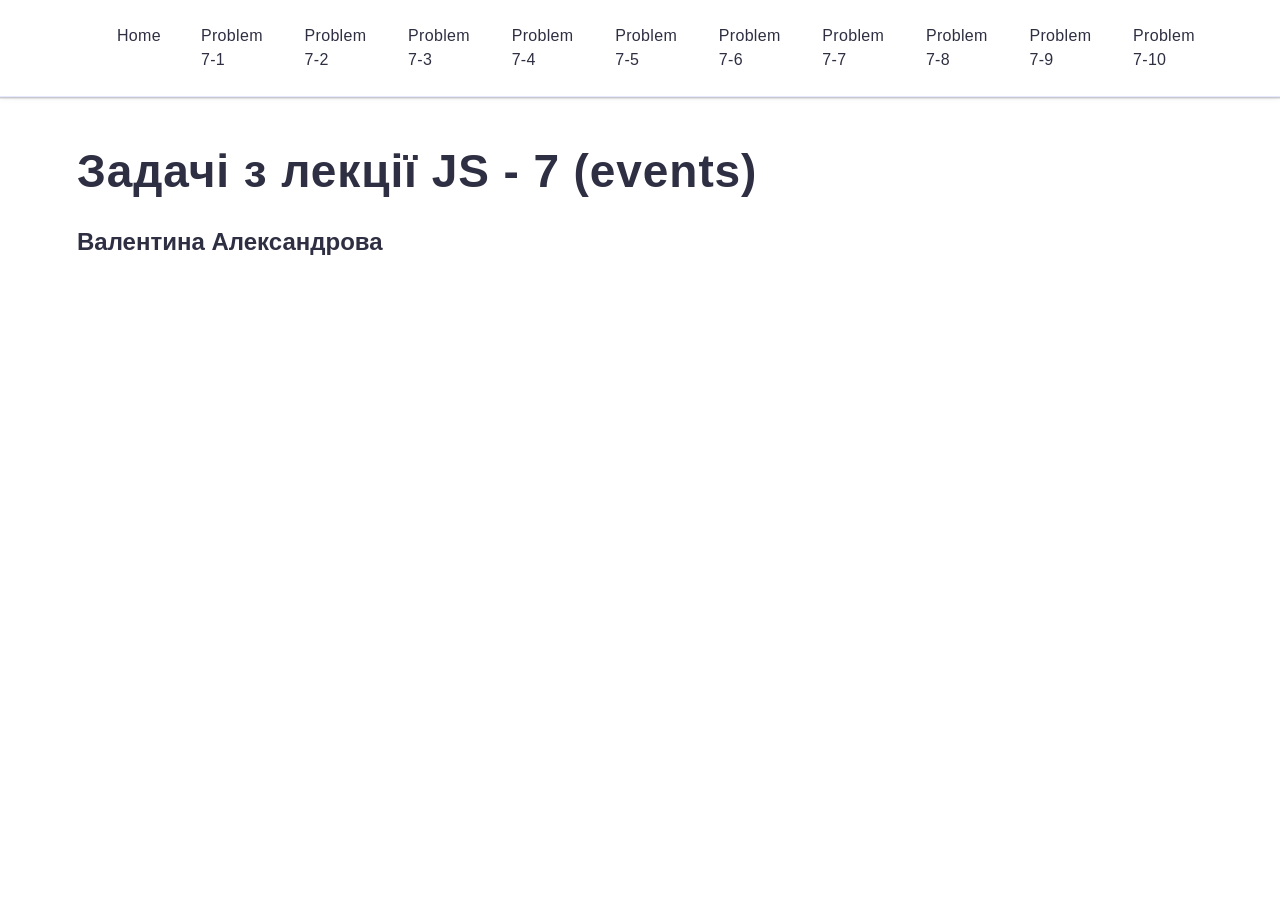
<file: index.html>
<!DOCTYPE html>
<html lang="en">
  <head>
    <meta charset="UTF-8" />
    <meta name="viewport" content="width=device-width, initial-scale=1.0" />
    <title>class-work-06</title>
    <link rel="preconnect" href="https://fonts.googleapis.com" />
    <link rel="preconnect" href="https://fonts.gstatic.com" crossorigin />
    <link
      href="https://fonts.googleapis.com/css2?family=Montserrat:ital,wght@0,400;0,500;0,600;0,700;1,700&display=swap"
      rel="stylesheet"
    />
    <link
      rel="stylesheet"
      href="https://cdn.jsdelivr.net/npm/modern-normalize@2.0.0/modern-normalize.min.css"
    />
    <link rel="stylesheet" href="./css/index.css" />
  </head>
  <body>
    <header class="header-page">
      <div class="container">
        <ul class="site-navigation">
          <li class="site-navigation-item">
            <a class="site-navigation-item-link" href="./index.html">Home</a>
          </li>
          <li class="site-navigation-item">
            <a class="site-navigation-item-link" href="./problem-7-1.html"
              >Problem 7-1</a
            >
          </li>
          <li class="site-navigation-item">
            <a class="site-navigation-item-link" href="./problem-7-2.html"
              >Problem 7-2</a
            >
          </li>
          <li class="site-navigation-item">
            <a class="site-navigation-item-link" href="./problem-7-3.html"
              >Problem 7-3</a
            >
          </li>
          <li class="site-navigation-item">
            <a class="site-navigation-item-link" href="./problem-7-4.html"
              >Problem 7-4</a
            >
          </li>
          <li class="site-navigation-item">
            <a class="site-navigation-item-link" href="./problem-7-5.html"
              >Problem 7-5</a
            >
          </li>
          <li class="site-navigation-item">
            <a class="site-navigation-item-link" href="./problem-7-6.html"
              >Problem 7-6</a
            >
          </li>
          <li class="site-navigation-item">
            <a class="site-navigation-item-link" href="./problem-7-7.html"
              >Problem 7-7</a
            >
          </li>
          <li class="site-navigation-item">
            <a class="site-navigation-item-link" href="./problem-7-8.html"
              >Problem 7-8</a
            >
          </li>
          <li class="site-navigation-item">
            <a class="site-navigation-item-link" href="./problem-7-9.html"
              >Problem 7-9</a
            >
          </li>
          <li class="site-navigation-item">
            <a class="site-navigation-item-link" href="./problem-7-10.html"
              >Problem 7-10</a
            >
          </li>
        </ul>
      </div>
    </header>
    <main>
      <section class="section-layout">
        <div class="container home-page-container">
          <h1 class="title-home">Задачі з лекції JS - 7 (events)</h1>
          <h2 class="name-stud">Валентина Александрова</h2>
        </div>
      </section>
    </main>
  </body>
</html>
</file>
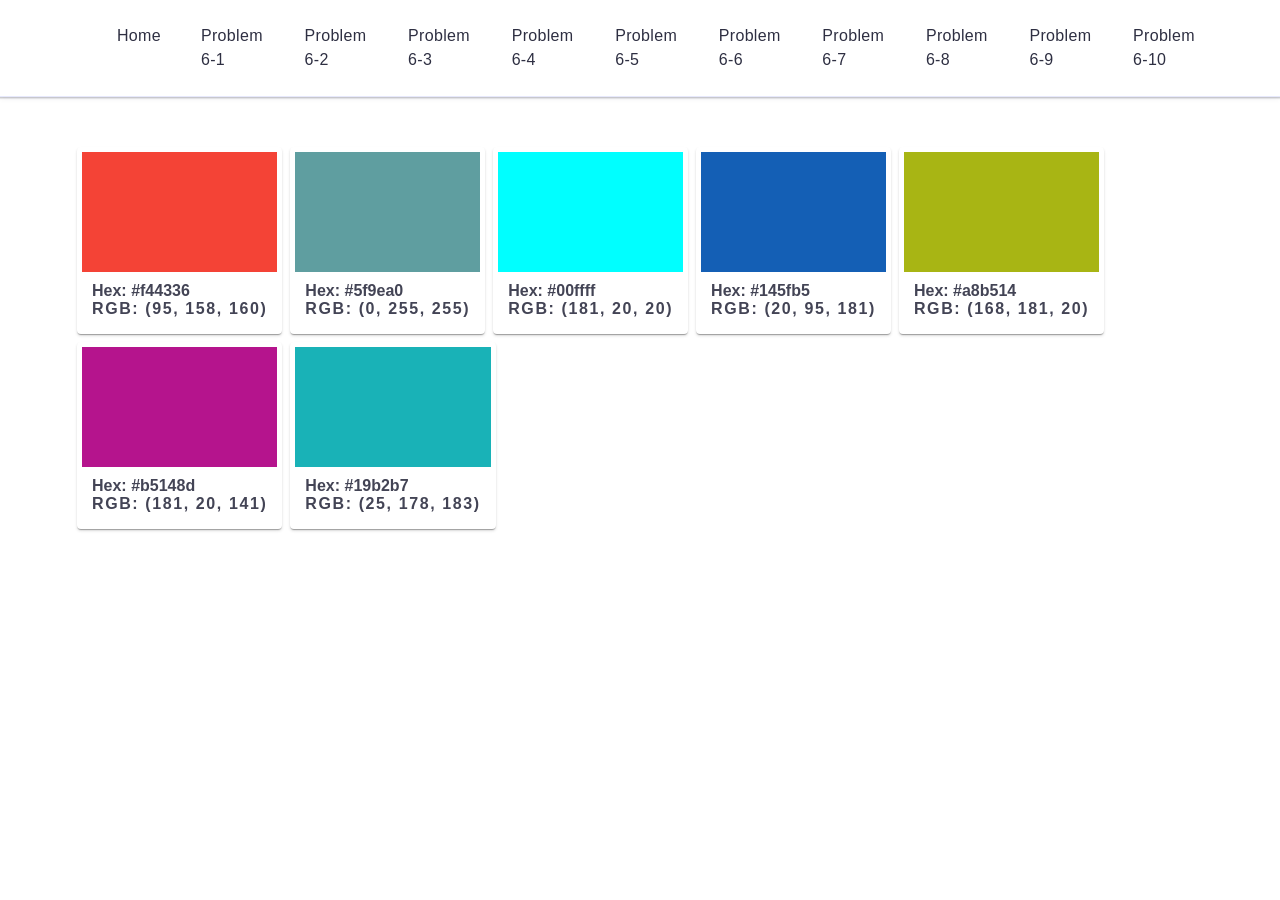
<file: problem-6-9.html>
<!DOCTYPE html>
<html lang="en">
  <head>
    <meta charset="UTF-8" />
    <meta name="viewport" content="width=device-width, initial-scale=1.0" />
    <title>class-work-7-1</title>
    <link rel="preconnect" href="https://fonts.googleapis.com" />
    <link rel="preconnect" href="https://fonts.gstatic.com" crossorigin />
    <link
      href="https://fonts.googleapis.com/css2?family=Montserrat:ital,wght@0,400;0,500;0,600;0,700;1,700&display=swap"
      rel="stylesheet"
    />
    <link
      rel="stylesheet"
      href="https://cdn.jsdelivr.net/npm/modern-normalize@2.0.0/modern-normalize.min.css"
    />
    <link rel="stylesheet" href="./css/index.css" />
  </head>
  <body>
    <header class="header-page">
      <div class="container">
        <ul class="site-navigation">
          <li class="site-navigation-item">
            <a class="site-navigation-item-link" href="./index.html">Home</a>
          </li>
          <li class="site-navigation-item">
            <a class="site-navigation-item-link" href="./problem-6-1.html"
              >Problem 6-1</a
            >
          </li>
          <li class="site-navigation-item">
            <a class="site-navigation-item-link" href="./problem-6-2.html"
              >Problem 6-2</a
            >
          </li>
          <li class="site-navigation-item">
            <a class="site-navigation-item-link" href="./problem-6-3.html"
              >Problem 6-3</a
            >
          </li>
          <li class="site-navigation-item">
            <a class="site-navigation-item-link" href="./problem-6-4.html"
              >Problem 6-4</a
            >
          </li>
          <li class="site-navigation-item">
            <a class="site-navigation-item-link" href="./problem-6-5.html"
              >Problem 6-5</a
            >
          </li>
          <li class="site-navigation-item">
            <a class="site-navigation-item-link" href="./problem-6-6.html"
              >Problem 6-6</a
            >
          </li>
          <li class="site-navigation-item">
            <a class="site-navigation-item-link" href="./problem-6-7.html"
              >Problem 6-7</a
            >
          </li>
          <li class="site-navigation-item">
            <a class="site-navigation-item-link" href="./problem-6-8.html"
              >Problem 6-8</a
            >
          </li>
          <li class="site-navigation-item">
            <a class="site-navigation-item-link" href="./problem-6-9.html"
              >Problem 6-9</a
            >
          </li>
          <li class="site-navigation-item">
            <a class="site-navigation-item-link" href="./problem-6-10.html"
              >Problem 6-10</a
            >
          </li>
        </ul>
      </div>
    </header>
    <main>
      <!-- ==================  class-work 7-1  ================ -->
      <section class="section-layout">
        <div class="container">
          <h2 class="visually-hidden">class-work 7-1</h2>

          <div class="color-cards-container js-color-cards-container">

            <!-- Пример разметки карточки -->
            <!-- <div class="color-card">
              <div class="color-swatch" data-hex="#f44336" data-rgb="(95, 158, 160)"            
                style="background-color: #f44336 ">
              </div>
              <div class="color-meta">
                <p>Hex: #f44336</p>
                <p>RGB: (95, 158, 160)</p>
              </div> -->

            </div>
        </div>

      </div>
      </section>

      <!-- Скрипт до завдання class-work 7-1 -->
      <script src="./scripts/script-09-cw7-delegating.js" type="module"></script>
    </main>
  </body>
</html>
</file>
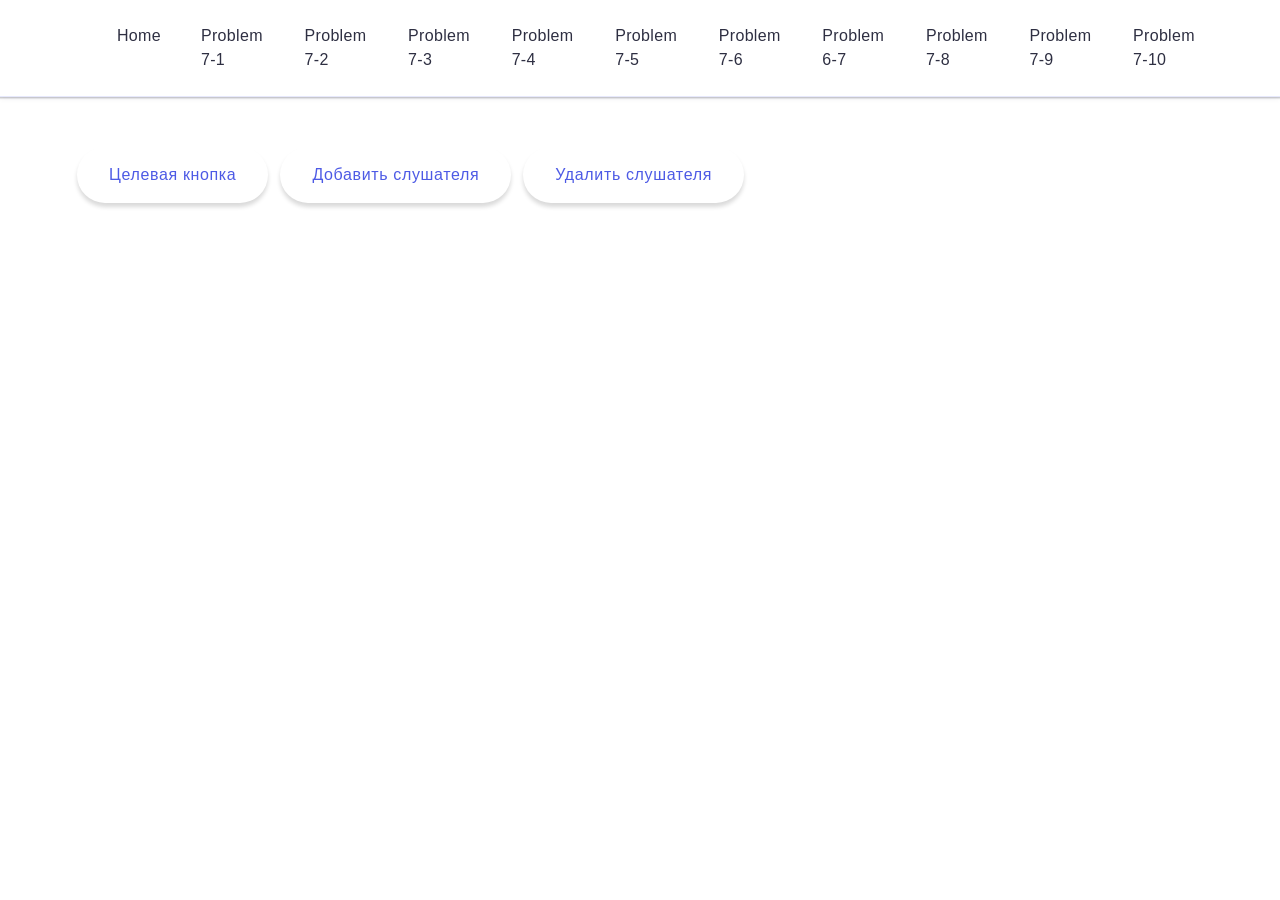
<file: problem-7-1.html>
<!DOCTYPE html>
<html lang="en">
  <head>
    <meta charset="UTF-8" />
    <meta name="viewport" content="width=device-width, initial-scale=1.0" />
    <title>class-work-06-01</title>
    <link rel="preconnect" href="https://fonts.googleapis.com" />
    <link rel="preconnect" href="https://fonts.gstatic.com" crossorigin />
    <link
      href="https://fonts.googleapis.com/css2?family=Montserrat:ital,wght@0,400;0,500;0,600;0,700;1,700&display=swap"
      rel="stylesheet"
    />
    <link
      rel="stylesheet"
      href="https://cdn.jsdelivr.net/npm/modern-normalize@2.0.0/modern-normalize.min.css"
    />
    <link rel="stylesheet" href="./css/index.css" />
  </head>
  <body>
    <header class="header-page">
      <div class="container">
        <ul class="site-navigation">
          <li class="site-navigation-item">
            <a class="site-navigation-item-link" href="./index.html">Home</a>
          </li>
          <li class="site-navigation-item">
            <a class="site-navigation-item-link" href="./problem-7-1.html"
              >Problem 7-1</a
            >
          </li>
          <li class="site-navigation-item">
            <a class="site-navigation-item-link" href="./problem-7-2.html"
              >Problem 7-2</a
            >
          </li>
          <li class="site-navigation-item">
            <a class="site-navigation-item-link" href="./problem-7-3.html"
              >Problem 7-3</a
            >
          </li>
          <li class="site-navigation-item">
            <a class="site-navigation-item-link" href="./problem-7-4.html"
              >Problem 7-4</a
            >
          </li>
          <li class="site-navigation-item">
            <a class="site-navigation-item-link" href="./problem-7-5.html"
              >Problem 7-5</a
            >
          </li>
          <li class="site-navigation-item">
            <a class="site-navigation-item-link" href="./problem-7-6.html"
              >Problem 7-6</a
            >
          </li>
          <li class="site-navigation-item">
            <a class="site-navigation-item-link" href="./problem-7-7.html"
              >Problem 6-7</a
            >
          </li>
          <li class="site-navigation-item">
            <a class="site-navigation-item-link" href="./problem-7-8.html"
              >Problem 7-8</a
            >
          </li>
          <li class="site-navigation-item">
            <a class="site-navigation-item-link" href="./problem-7-9.html"
              >Problem 7-9</a
            >
          </li>
          <li class="site-navigation-item">
            <a class="site-navigation-item-link" href="./problem-7-10.html"
              >Problem 7-10</a
            >
          </li>
        </ul>
      </div>
    </header>
    <main>
      <!-- ==================  7-1 Add, remove events ================ -->
      <section class="section-layout">
        <div class="container">
          <h2 class="visually-hidden">7-1 Добавление (удаление) события</h2>
          <div class="buttons-wrapper">
            <button class="magic-button js-target-btn" type="button">
              Целевая кнопка
            </button>

            <button class="magic-button js-add-listener" type="button">
              Добавить слушателя
            </button>

            <button class="magic-button js-remove-listener" type="button">
              Удалить слушателя
            </button>
          </div>
        </div>
      </section>

      <!-- Скрипт до завдання 7-1 -->
      <script
        src="./scripts/script-7-01-event-listeners.js"
        type="module"
      ></script>
    </main>
  </body>
</html>
</file>
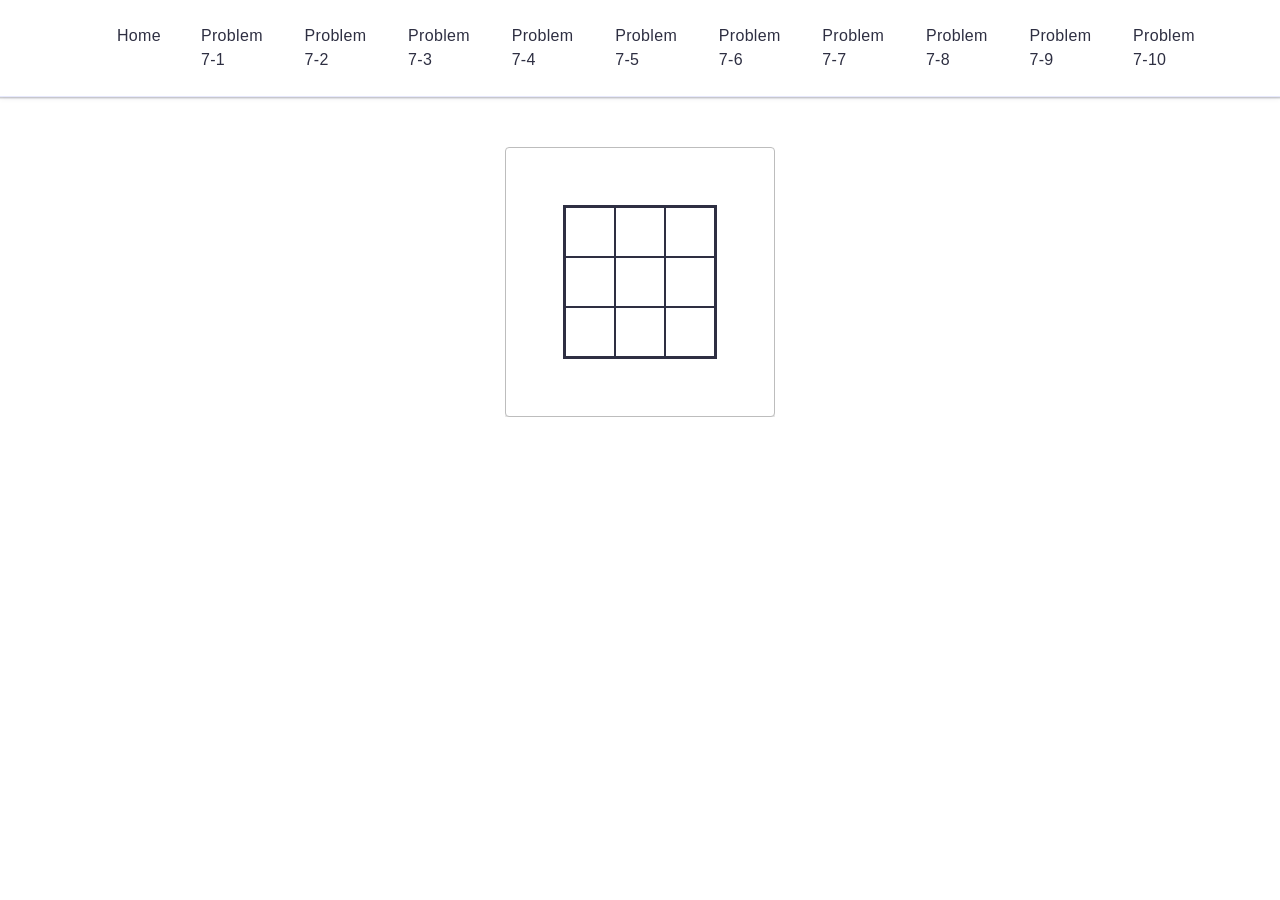
<file: problem-7-10.html>
<!DOCTYPE html>
<html lang="en">
  <head>
    <meta charset="UTF-8" />
    <meta name="viewport" content="width=device-width, initial-scale=1.0" />
    <title>class-work-07-10</title>
    <link rel="preconnect" href="https://fonts.googleapis.com" />
    <link rel="preconnect" href="https://fonts.gstatic.com" crossorigin />
    <link
      href="https://fonts.googleapis.com/css2?family=Montserrat:ital,wght@0,400;0,500;0,600;0,700;1,700&display=swap"
      rel="stylesheet"
    />
    <link
      rel="stylesheet"
      href="https://cdn.jsdelivr.net/npm/modern-normalize@2.0.0/modern-normalize.min.css"
    />
    <link rel="stylesheet" href="./css/index.css" />
  </head>
  <body>
    <header class="header-page">
      <div class="container">
        <ul class="site-navigation">
          <li class="site-navigation-item">
            <a class="site-navigation-item-link" href="./index.html">Home</a>
          </li>
          <li class="site-navigation-item">
            <a class="site-navigation-item-link" href="./problem-7-1.html"
              >Problem 7-1</a
            >
          </li>
          <li class="site-navigation-item">
            <a class="site-navigation-item-link" href="./problem-6-2.html"
              >Problem 7-2</a
            >
          </li>
          <li class="site-navigation-item">
            <a class="site-navigation-item-link" href="./problem-7-3.html"
              >Problem 7-3</a
            >
          </li>
          <li class="site-navigation-item">
            <a class="site-navigation-item-link" href="./problem-7-4.html"
              >Problem 7-4</a
            >
          </li>
          <li class="site-navigation-item">
            <a class="site-navigation-item-link" href="./problem-7-5.html"
              >Problem 7-5</a
            >
          </li>
          <li class="site-navigation-item">
            <a class="site-navigation-item-link" href="./problem-7-6.html"
              >Problem 7-6</a
            >
          </li>
          <li class="site-navigation-item">
            <a class="site-navigation-item-link" href="./problem-7-7.html"
              >Problem 7-7</a
            >
          </li>
          <li class="site-navigation-item">
            <a class="site-navigation-item-link" href="./problem-7-8.html"
              >Problem 7-8</a
            >
          </li>
          <li class="site-navigation-item">
            <a class="site-navigation-item-link" href="./problem-7-9.html"
              >Problem 7-9</a
            >
          </li>
          <li class="site-navigation-item">
            <a class="site-navigation-item-link" href="./problem-7-10.html"
              >Problem 7-10</a
            >
          </li>
        </ul>
      </div>
    </header>
    <main>
      <!-- ==================  7-10 ================ -->
      <section class="section-layout">
        <div class="container">
          <h2 class="visually-hidden">7-10 - крестики нолики</h2>

          <div class="game-overlay-wrapper">
            <div class="game-container">
              <div class="game-content js-game-content"></div>
            </div>
            <p class="game-result-overlay js-overlay">Game is over.</p>
          </div>
        </div>
      </section>

      <!-- Скрипт до завдання 7-10 -->
      <script src="./scripts/script-7-10-game.js" type="module"></script>
    </main>
  </body>
</html>
</file>
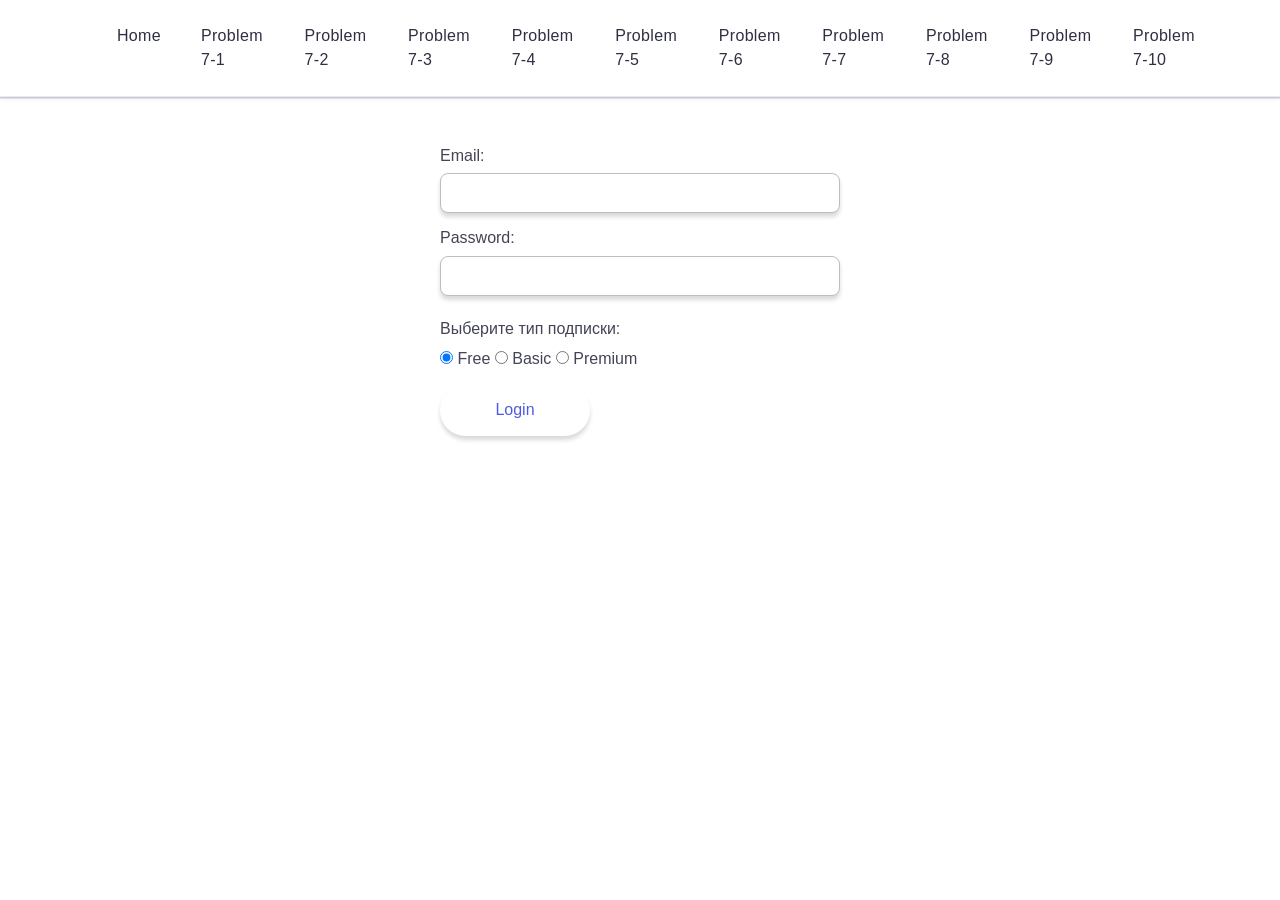
<file: problem-7-2.html>
<!DOCTYPE html>
<html lang="en">
  <head>
    <meta charset="UTF-8" />
    <meta name="viewport" content="width=device-width, initial-scale=1.0" />
    <title>class-work-07-02</title>
    <link rel="preconnect" href="https://fonts.googleapis.com" />
    <link rel="preconnect" href="https://fonts.gstatic.com" crossorigin />
    <link
      href="https://fonts.googleapis.com/css2?family=Montserrat:ital,wght@0,400;0,500;0,600;0,700;1,700&display=swap"
      rel="stylesheet"
    />
    <link
      rel="stylesheet"
      href="https://cdn.jsdelivr.net/npm/modern-normalize@2.0.0/modern-normalize.min.css"
    />
    <link rel="stylesheet" href="./css/index.css" />
  </head>
  <body>
    <header class="header-page">
      <div class="container">
        <ul class="site-navigation">
          <li class="site-navigation-item">
            <a class="site-navigation-item-link" href="./index.html">Home</a>
          </li>
          <li class="site-navigation-item">
            <a class="site-navigation-item-link" href="./problem-7-1.html"
              >Problem 7-1</a
            >
          </li>
          <li class="site-navigation-item">
            <a class="site-navigation-item-link" href="./problem-7-2.html"
              >Problem 7-2</a
            >
          </li>
          <li class="site-navigation-item">
            <a class="site-navigation-item-link" href="./problem-7-3.html"
              >Problem 7-3</a
            >
          </li>
          <li class="site-navigation-item">
            <a class="site-navigation-item-link" href="./problem-7-4.html"
              >Problem 7-4</a
            >
          </li>
          <li class="site-navigation-item">
            <a class="site-navigation-item-link" href="./problem-7-5.html"
              >Problem 7-5</a
            >
          </li>
          <li class="site-navigation-item">
            <a class="site-navigation-item-link" href="./problem-7-6.html"
              >Problem 7-6</a
            >
          </li>
          <li class="site-navigation-item">
            <a class="site-navigation-item-link" href="./problem-7-7.html"
              >Problem 7-7</a
            >
          </li>
          <li class="site-navigation-item">
            <a class="site-navigation-item-link" href="./problem-7-8.html"
              >Problem 7-8</a
            >
          </li>
          <li class="site-navigation-item">
            <a class="site-navigation-item-link" href="./problem-7-9.html"
              >Problem 7-9</a
            >
          </li>
          <li class="site-navigation-item">
            <a class="site-navigation-item-link" href="./problem-7-10.html"
              >Problem 7-10</a
            >
          </li>
        </ul>
      </div>
    </header>
    <main>
      <!-- ==================  Завдання events in form ================ -->
      <section class="section-layout">
        <div class="container">
          <h2 class="visually-hidden">
            Урок JS-6-2 - обработчики событий - события в форме
          </h2>

          <form class="login-form js-login-form">
            <label class="login-label"
              >Email:
              <input class="login-input" type="email" name="email" />
            </label>

            <label class="login-label"
              >Password:
              <input class="login-input" type="password" name="password" />
            </label>

            <div class="group-radio-buttons" role="group">
              <p class="group-radio-buttons-title">Выберите тип подписки:</p>
              <label class="login-radion-label">
                <input
                  class="login-radio"
                  type="radio"
                  name="subscription"
                  value="free"
                  checked
                />
                Free
              </label>
              <label class="login-radion-label">
                <input
                  class="login-radio"
                  type="radio"
                  name="subscription"
                  value="basic"
                />
                Basic
              </label>
              <label class="login-radion-label">
                <input
                  class="login-radio"
                  type="radio"
                  name="subscription"
                  value="premium"
                />
                Premium
              </label>
            </div>
            <button class="login-button js-login-button" type="submit">
              Login
            </button>
          </form>
        </div>
      </section>

      <!-- Скрипт до завдання 7-2 -->
      <script
        src="./scripts/script-7-02-login-form-events.js"
        type="module"
      ></script>
    </main>
  </body>
</html>
</file>
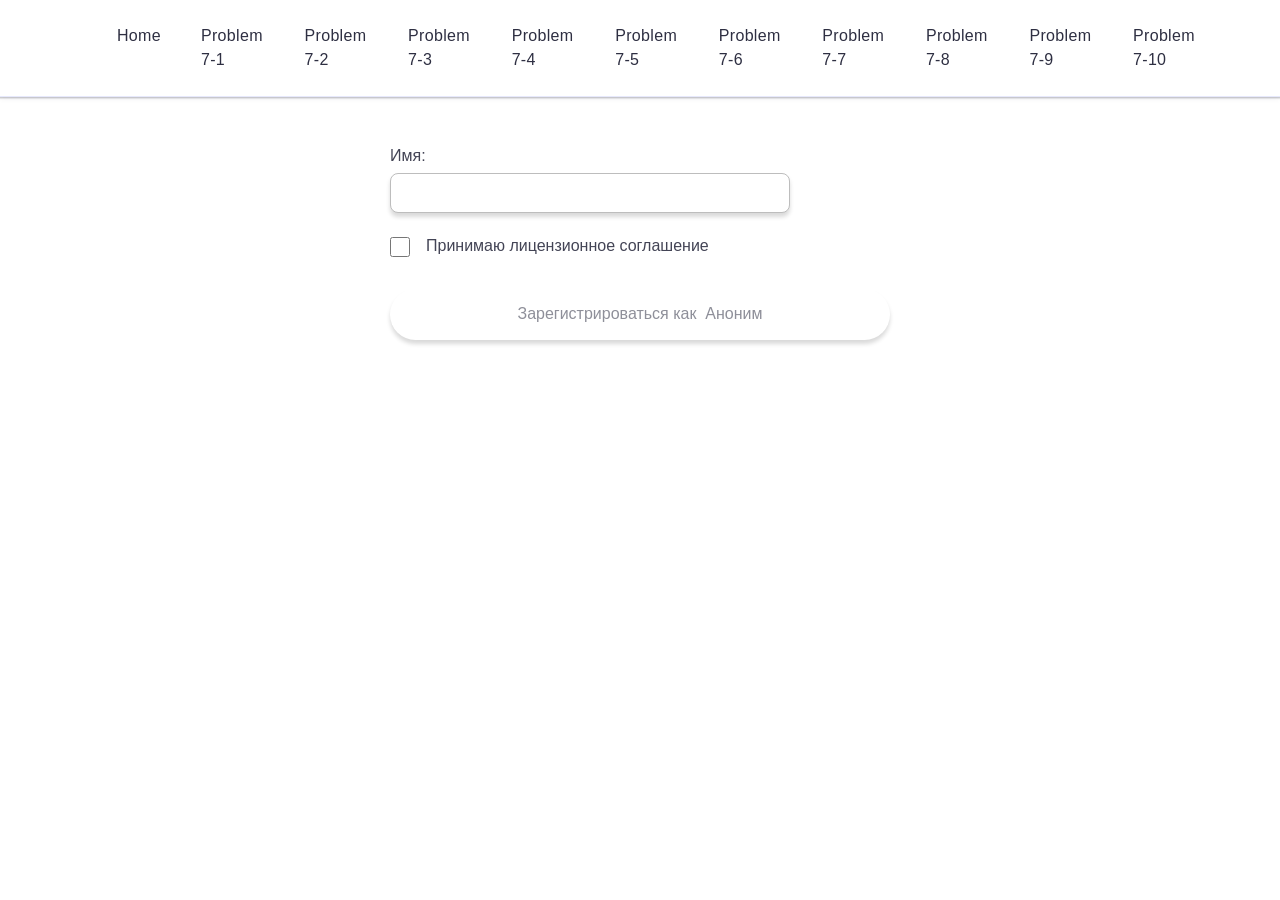
<file: problem-7-3.html>
<!DOCTYPE html>
<html lang="en">
  <head>
    <meta charset="UTF-8" />
    <meta name="viewport" content="width=device-width, initial-scale=1.0" />
    <title>class-work-07-03</title>
    <link rel="preconnect" href="https://fonts.googleapis.com" />
    <link rel="preconnect" href="https://fonts.gstatic.com" crossorigin />
    <link
      href="https://fonts.googleapis.com/css2?family=Montserrat:ital,wght@0,400;0,500;0,600;0,700;1,700&display=swap"
      rel="stylesheet"
    />
    <link
      rel="stylesheet"
      href="https://cdn.jsdelivr.net/npm/modern-normalize@2.0.0/modern-normalize.min.css"
    />
    <link rel="stylesheet" href="./css/index.css" />
  </head>
  <body>
    <header class="header-page">
      <div class="container">
        <ul class="site-navigation">
          <li class="site-navigation-item">
            <a class="site-navigation-item-link" href="./index.html">Home</a>
          </li>
          <li class="site-navigation-item">
            <a class="site-navigation-item-link" href="./problem-7-1.html"
              >Problem 7-1</a
            >
          </li>
          <li class="site-navigation-item">
            <a class="site-navigation-item-link" href="./problem-7-2.html"
              >Problem 7-2</a
            >
          </li>
          <li class="site-navigation-item">
            <a class="site-navigation-item-link" href="./problem-7-3.html"
              >Problem 7-3</a
            >
          </li>
          <li class="site-navigation-item">
            <a class="site-navigation-item-link" href="./problem-7-4.html"
              >Problem 7-4</a
            >
          </li>
          <li class="site-navigation-item">
            <a class="site-navigation-item-link" href="./problem-7-5.html"
              >Problem 7-5</a
            >
          </li>
          <li class="site-navigation-item">
            <a class="site-navigation-item-link" href="./problem-7-6.html"
              >Problem 7-6</a
            >
          </li>
          <li class="site-navigation-item">
            <a class="site-navigation-item-link" href="./problem-7-7.html"
              >Problem 7-7</a
            >
          </li>
          <li class="site-navigation-item">
            <a class="site-navigation-item-link" href="./problem-7-8.html"
              >Problem 7-8</a
            >
          </li>
          <li class="site-navigation-item">
            <a class="site-navigation-item-link" href="./problem-7-9.html"
              >Problem 7-9</a
            >
          </li>
          <li class="site-navigation-item">
            <a class="site-navigation-item-link" href="./problem-7-10.html"
              >Problem 7-10</a
            >
          </li>
        </ul>
      </div>
    </header>
    <main>
      <!-- ==================  Завдання coбытия в инпутах ================ -->
      <section class="section-layout">
        <div class="container">
          <h2 class="visually-hidden">
            Урок JS-6-2 - обработчики событий - события в инпутах
          </h2>

          <form class="licence-form">
            <label class="licence-input-label">
              Имя:
              <input class="licence-input js-licence-input" type="text" name="name" />
            </label>
            
            <div class="licence-checlbox-container">
              <label class="licence-checkbox-label">
                <input
                  class="licence-checbox js-licence-checbox"
                  type="checkbox"
                  name="password"
                />
                Принимаю лицензионное соглашение
              </label>
            </div>

            <button class="licence-button js-licence-button" type="submit" disabled>
              Зарегистрироваться как &nbsp; <span>Аноним</span>
            </button>
          </form>
        </div>
      </section>

      <!-- Скрипт до завдання 7-3 -->
      <script src="./scripts/script-7-03-input-events.js" type="module"></script>
    </main>
  </body>
</html>
</file>
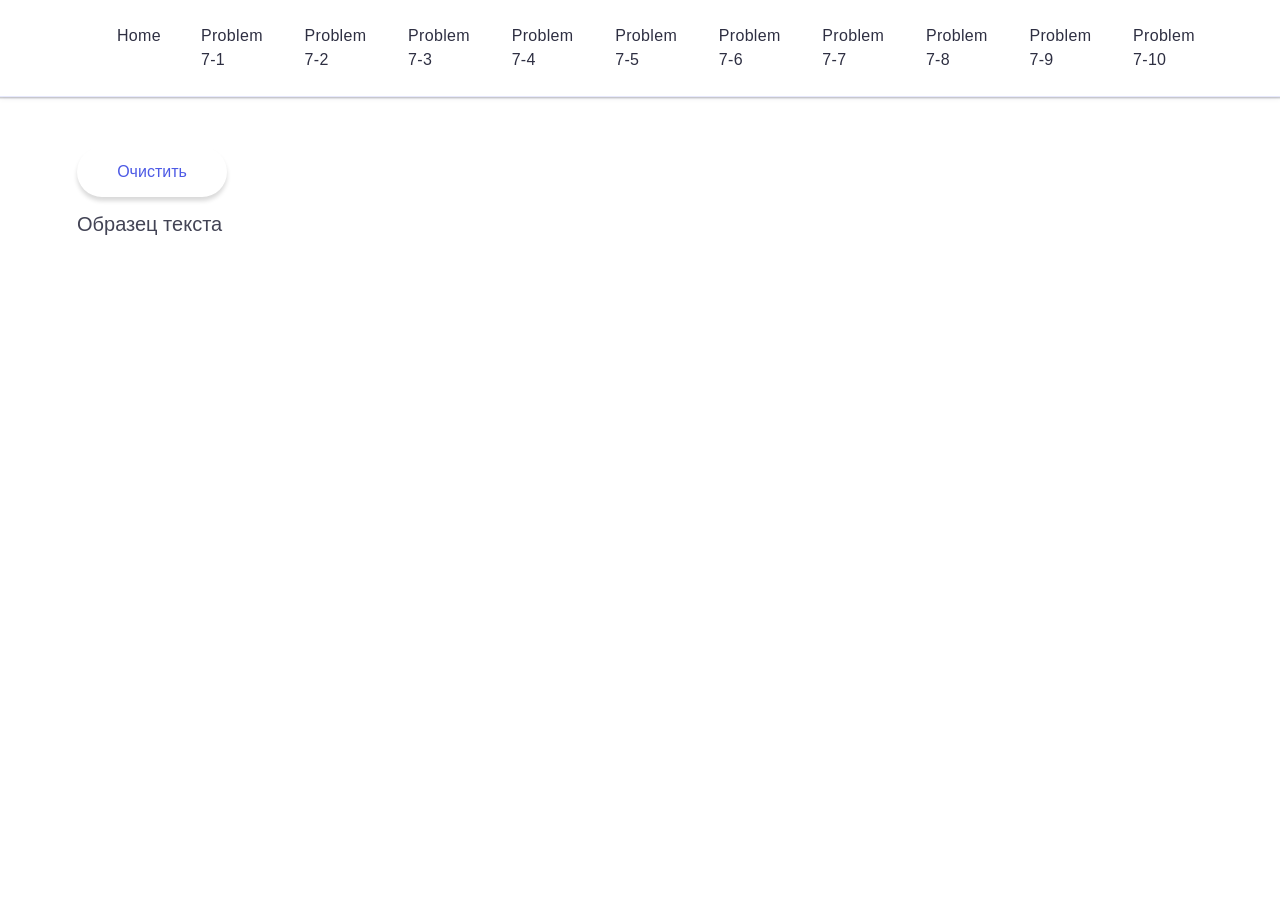
<file: problem-7-4.html>
<!DOCTYPE html>
<html lang="en">
  <head>
    <meta charset="UTF-8" />
    <meta name="viewport" content="width=device-width, initial-scale=1.0" />
    <title>class-work-06-05</title>
    <link rel="preconnect" href="https://fonts.googleapis.com" />
    <link rel="preconnect" href="https://fonts.gstatic.com" crossorigin />
    <link
      href="https://fonts.googleapis.com/css2?family=Montserrat:ital,wght@0,400;0,500;0,600;0,700;1,700&display=swap"
      rel="stylesheet"
    />
    <link
      rel="stylesheet"
      href="https://cdn.jsdelivr.net/npm/modern-normalize@2.0.0/modern-normalize.min.css"
    />
    <link rel="stylesheet" href="./css/index.css" />
  </head>
  <body>
    <header class="header-page">
      <div class="container">
        <ul class="site-navigation">
          <li class="site-navigation-item">
            <a class="site-navigation-item-link" href="./index.html">Home</a>
          </li>
          <li class="site-navigation-item">
            <a class="site-navigation-item-link" href="./problem-7-1.html"
              >Problem 7-1</a
            >
          </li>
          <li class="site-navigation-item">
            <a class="site-navigation-item-link" href="./problem-7-2.html"
              >Problem 7-2</a
            >
          </li>
          <li class="site-navigation-item">
            <a class="site-navigation-item-link" href="./problem-7-3.html"
              >Problem 7-3</a
            >
          </li>
          <li class="site-navigation-item">
            <a class="site-navigation-item-link" href="./problem-7-4.html"
              >Problem 7-4</a
            >
          </li>
          <li class="site-navigation-item">
            <a class="site-navigation-item-link" href="./problem-7-5.html"
              >Problem 7-5</a
            >
          </li>
          <li class="site-navigation-item">
            <a class="site-navigation-item-link" href="./problem-7-6.html"
              >Problem 7-6</a
            >
          </li>
          <li class="site-navigation-item">
            <a class="site-navigation-item-link" href="./problem-7-7.html"
              >Problem 7-7</a
            >
          </li>
          <li class="site-navigation-item">
            <a class="site-navigation-item-link" href="./problem-7-8.html"
              >Problem 7-8</a
            >
          </li>
          <li class="site-navigation-item">
            <a class="site-navigation-item-link" href="./problem-7-9.html"
              >Problem 7-9</a
            >
          </li>
          <li class="site-navigation-item">
            <a class="site-navigation-item-link" href="./problem-7-10.html"
              >Problem 7-10</a
            >
          </li>
        </ul>
      </div>
    </header>
    <main>
      
      <!-- ==================  Завдання 7-4 обработчики клавиатуры ================ -->
      <section class="section-layout">
        <div class="container">
          <h2 class="visually-hidden">
            Урок JS- обработчики событий - нажатие клавиш
          </h2>
          <button class="clear-button js-clear-button" type="button">Очистить</button>
          <p class="output js-output">Образец текста</p>
        </div>
      </section>

      <!-- Скрипт до завдання 7-4 -->
      <script src="./scripts/script-7-04-keyboard.js" type="module"></script>
    </main>
  </body>
</html>
</file>
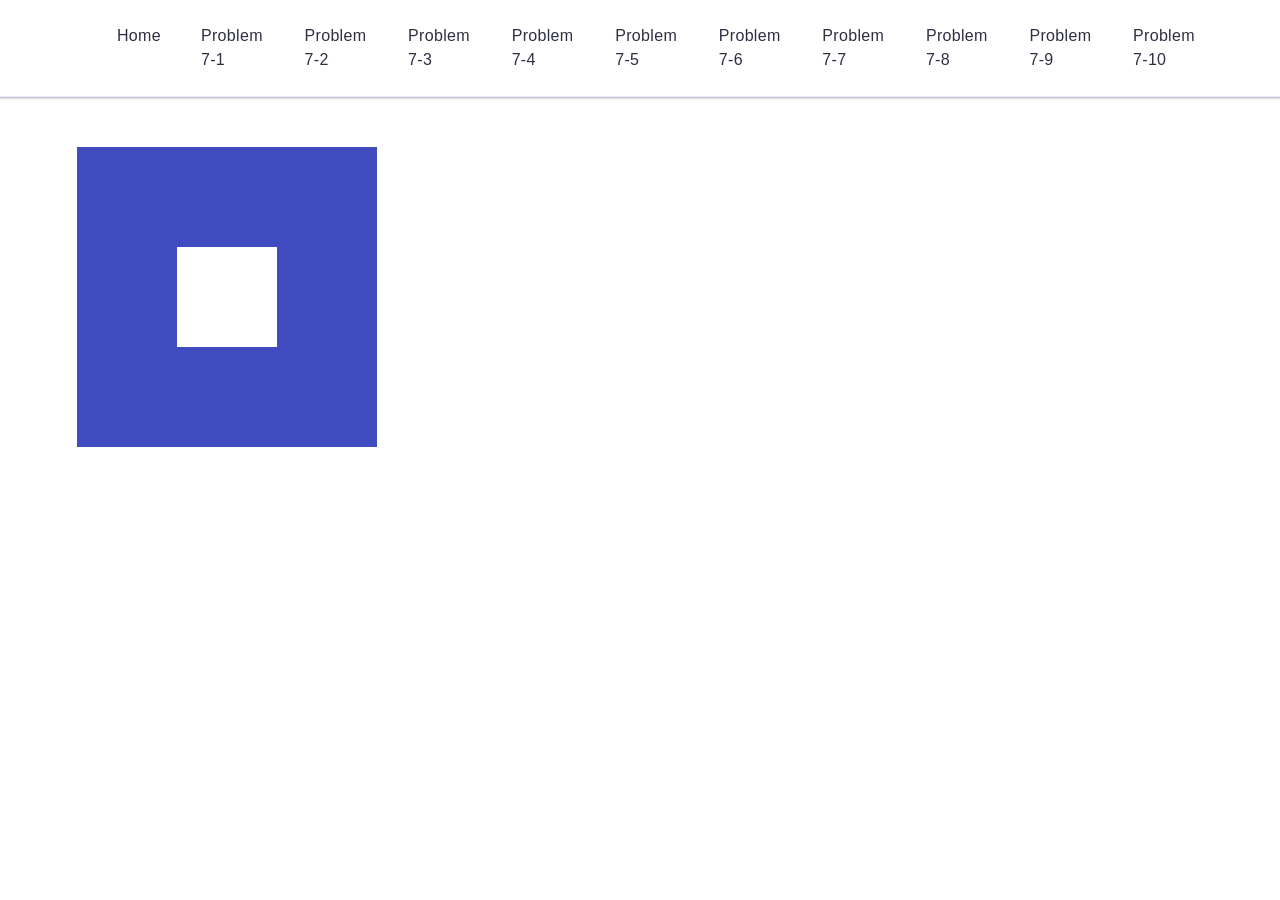
<file: problem-7-5.html>
<!DOCTYPE html>
<html lang="en">
  <head>
    <meta charset="UTF-8" />
    <meta name="viewport" content="width=device-width, initial-scale=1.0" />
    <title>class-work-06-05</title>
    <link rel="preconnect" href="https://fonts.googleapis.com" />
    <link rel="preconnect" href="https://fonts.gstatic.com" crossorigin />
    <link
      href="https://fonts.googleapis.com/css2?family=Montserrat:ital,wght@0,400;0,500;0,600;0,700;1,700&display=swap"
      rel="stylesheet"
    />
    <link
      rel="stylesheet"
      href="https://cdn.jsdelivr.net/npm/modern-normalize@2.0.0/modern-normalize.min.css"
    />
    <link rel="stylesheet" href="./css/index.css" />
  </head>
  <body>
    <header class="header-page">
      <div class="container">
        <ul class="site-navigation">
          <li class="site-navigation-item">
            <a class="site-navigation-item-link" href="./index.html">Home</a>
          </li>
          <li class="site-navigation-item">
            <a class="site-navigation-item-link" href="./problem-7-1.html"
              >Problem 7-1</a
            >
          </li>
          <li class="site-navigation-item">
            <a class="site-navigation-item-link" href="./problem-7-2.html"
              >Problem 7-2</a
            >
          </li>
          <li class="site-navigation-item">
            <a class="site-navigation-item-link" href="./problem-7-3.html"
              >Problem 7-3</a
            >
          </li>
          <li class="site-navigation-item">
            <a class="site-navigation-item-link" href="./problem-7-4.html"
              >Problem 7-4</a
            >
          </li>
          <li class="site-navigation-item">
            <a class="site-navigation-item-link" href="./problem-7-5.html"
              >Problem 7-5</a
            >
          </li>
          <li class="site-navigation-item">
            <a class="site-navigation-item-link" href="./problem-7-6.html"
              >Problem 7-6</a
            >
          </li>
          <li class="site-navigation-item">
            <a class="site-navigation-item-link" href="./problem-7-7.html"
              >Problem 7-7</a
            >
          </li>
          <li class="site-navigation-item">
            <a class="site-navigation-item-link" href="./problem-7-8.html"
              >Problem 7-8</a
            >
          </li>
          <li class="site-navigation-item">
            <a class="site-navigation-item-link" href="./problem-7-9.html"
              >Problem 7-9</a
            >
          </li>
          <li class="site-navigation-item">
            <a class="site-navigation-item-link" href="./problem-7-10.html"
              >Problem 7-10</a
            >
          </li>
        </ul>
      </div>
    </header>
    <main>
      <!-- ==================  Завдання 7-5 обработчики события мыши ================ -->
      <section class="section-layout">
        <div class="container">
          <h2 class="visually-hidden">
            Урок JS-6-2 - обработчики событий мыши
          </h2>
          <div class="box js-box">
            <div class="inner-box"></div>
          </div>
        </div>
      </section>

      <!-- Скрипт до завдання 7-5 -->
      <script src="./scripts/script-7-05-mouse-events.js"
        type="module"
      ></script>      
    </main>
  </body>
</html>
</file>
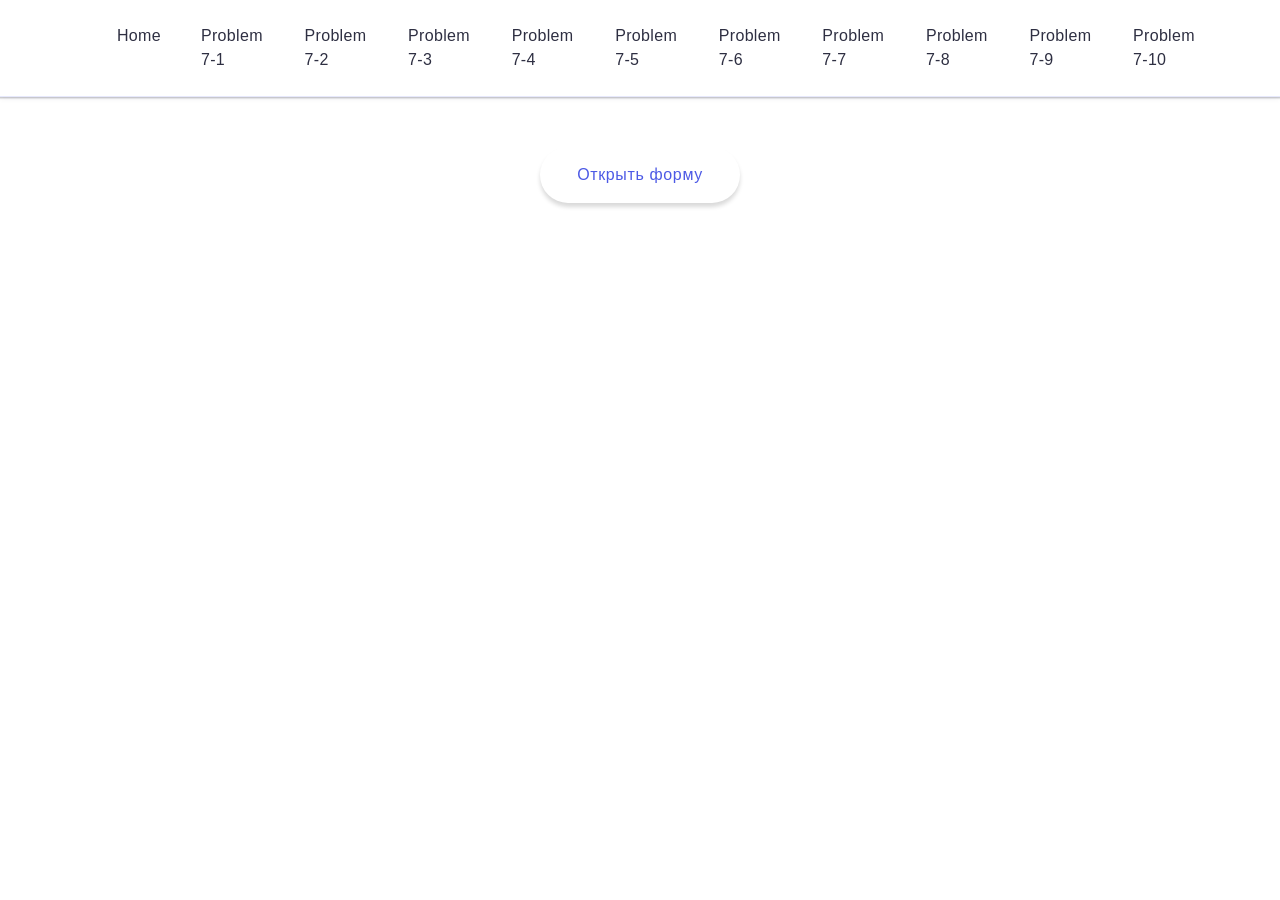
<file: problem-7-6.html>
<!DOCTYPE html>
<html lang="en">
  <head>
    <meta charset="UTF-8" />
    <meta name="viewport" content="width=device-width, initial-scale=1.0" />
    <title>class-work-06-06</title>
    <link rel="preconnect" href="https://fonts.googleapis.com" />
    <link rel="preconnect" href="https://fonts.gstatic.com" crossorigin />
    <link
      href="https://fonts.googleapis.com/css2?family=Montserrat:ital,wght@0,400;0,500;0,600;0,700;1,700&display=swap"
      rel="stylesheet"
    />
    <link
      rel="stylesheet"
      href="https://cdn.jsdelivr.net/npm/modern-normalize@2.0.0/modern-normalize.min.css"
    />
    <link rel="stylesheet" href="./css/index.css" />
  </head>
  <body>
    <header class="header-page">
      <div class="container">
        <ul class="site-navigation">
          <li class="site-navigation-item">
            <a class="site-navigation-item-link" href="./index.html">Home</a>
          </li>
          <li class="site-navigation-item">
            <a class="site-navigation-item-link" href="./problem-7-1.html"
              >Problem 7-1</a
            >
          </li>
          <li class="site-navigation-item">
            <a class="site-navigation-item-link" href="./problem-7-2.html"
              >Problem 7-2</a
            >
          </li>
          <li class="site-navigation-item">
            <a class="site-navigation-item-link" href="./problem-7-3.html"
              >Problem 7-3</a
            >
          </li>
          <li class="site-navigation-item">
            <a class="site-navigation-item-link" href="./problem-7-4.html"
              >Problem 7-4</a
            >
          </li>
          <li class="site-navigation-item">
            <a class="site-navigation-item-link" href="./problem-7-5.html"
              >Problem 7-5</a
            >
          </li>
          <li class="site-navigation-item">
            <a class="site-navigation-item-link" href="./problem-7-6.html"
              >Problem 7-6</a
            >
          </li>
          <li class="site-navigation-item">
            <a class="site-navigation-item-link" href="./problem-7-7.html"
              >Problem 7-7</a
            >
          </li>
          <li class="site-navigation-item">
            <a class="site-navigation-item-link" href="./problem-7-8.html"
              >Problem 7-8</a
            >
          </li>
          <li class="site-navigation-item">
            <a class="site-navigation-item-link" href="./problem-7-9.html"
              >Problem 7-9</a
            >
          </li>
          <li class="site-navigation-item">
            <a class="site-navigation-item-link" href="./problem-7-10.html"
              >Problem 7-10</a
            >
          </li>
        </ul>
      </div>
    </header>
    <main>

    <!-- ==================  Завдання 7-6 ================ -->
    <section class="section-layout">
      <div class="container">
        <h2 class="visually-hidden">7-6 - открытие формы</h2>        
        <button class="open-form-btn js-open-form-btn" type="button">
          Открыть форму
        </button>
      </div>
    </section>

    <!-- ===================Modal backdrop - my ======================-->
    <div class="modal-backdrop" id="id-modal-backdrop">
      <div class="modal-window">
        <button class="close-button" type="button" id="id-close-button">
          <svg class="close-icon" width="8" height="8">
            <use href="./images/icons.svg#close-form"></use>
          </svg>
        </button>

        <p class="form-text">Leave your contacts and we will call you back</p>

        <form class="form-order-service">
          <div class="input-container">
            <label class="input-label" for="user-name">Name</label>
            <div class="input-custom">
              <input
                class="input-real"
                id="user-name"
                name="user-name"
                type="text"
              />
              <svg class="input-icon" width="18" height="24">
                <use href="./images/icons.svg#person"></use>
              </svg>
            </div>
          </div>

          <div class="input-container">
            <label class="input-label" for="user-phone">Phone</label>
            <div class="input-custom">
              <input
                class="input-real"
                id="user-phone"
                name="user-phone"
                type="text"
              />
              <svg class="input-icon" width="18" height="24">
                <use href="./images/icons.svg#phone"></use>
              </svg>
            </div>
          </div>

          <div class="input-container">
            <label class="input-label" for="user-email">Email</label>
            <div class="input-custom">
              <input
                class="input-real"
                id="user-email"
                name="user-email"
                type="text"
              />
              <svg class="input-icon" width="18" height="24">
                <use href="./images/icons.svg#envelope"></use>
              </svg>
            </div>
          </div>

          <div class="textarea-container">
            <label class="input-label" for="user-comment">Comment</label>
            <textarea
              class="input-textarea"
              id="user-comment"
              name="user-comment"
              rows="5"
              placeholder="Text input"
            ></textarea>
          </div>

          <div class="checkbox-container">
            <input
              class="checkbox-real visually-hidden"
              type="checkbox"
              id="user-privacy"
              name="user-privacy"
              value="true"
              checked
            />
            <label class="checkbox-label" for="user-privacy">
              <span class="checkbox-custom">
                <svg class="checkbox-icon" width="10" height="8">
                  <use href="./images/icons.svg#click-checkbox"></use>
                </svg>
              </span>
              I accept the terms and conditions of the
              <a class="input-link" href="">Privacy Policy</a>
            </label>
          </div>
          <button class="button-order" type="submit">Send</button>
        </form>
      </div>
    </div>

    <!-- ============================Скрипт до завдання 6-6 ============-->
    <script
      src="./scripts/script-7-open-close-modal-window-order.js"
      type="module"
    ></script>

    </main>
  </body>
</html>
</file>
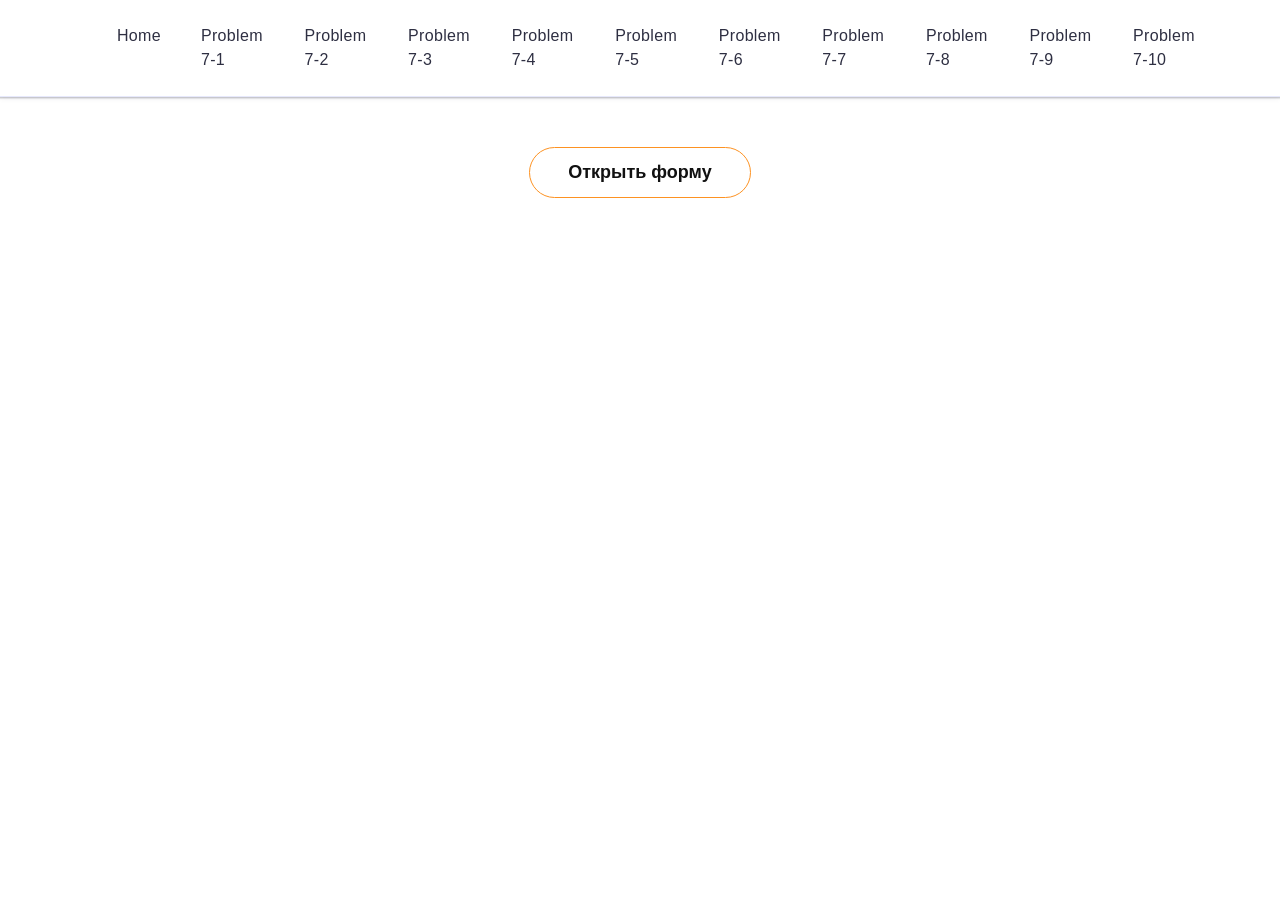
<file: problem-7-7.html>
<!DOCTYPE html>
<html lang="en">
  <head>
    <meta charset="UTF-8" />
    <meta name="viewport" content="width=device-width, initial-scale=1.0" />
    <title>class-work-06-07</title>
    <link rel="preconnect" href="https://fonts.googleapis.com" />
    <link rel="preconnect" href="https://fonts.gstatic.com" crossorigin />
    <link
      href="https://fonts.googleapis.com/css2?family=Montserrat:ital,wght@0,400;0,500;0,600;0,700;1,700&display=swap"
      rel="stylesheet"
    />
    <link
      rel="stylesheet"
      href="https://cdn.jsdelivr.net/npm/modern-normalize@2.0.0/modern-normalize.min.css"
    />
    <link rel="stylesheet" href="./css/index.css" />
  </head>
  <body>
    <header class="header-page">
      <div class="container">
        <ul class="site-navigation">
          <li class="site-navigation-item">
            <a class="site-navigation-item-link" href="./index.html">Home</a>
          </li>
          <li class="site-navigation-item">
            <a class="site-navigation-item-link" href="./problem-7-1.html"
              >Problem 7-1</a
            >
          </li>
          <li class="site-navigation-item">
            <a class="site-navigation-item-link" href="./problem-7-2.html"
              >Problem 7-2</a
            >
          </li>
          <li class="site-navigation-item">
            <a class="site-navigation-item-link" href="./problem-7-3.html"
              >Problem 7-3</a
            >
          </li>
          <li class="site-navigation-item">
            <a class="site-navigation-item-link" href="./problem-7-4.html"
              >Problem 7-4</a
            >
          </li>
          <li class="site-navigation-item">
            <a class="site-navigation-item-link" href="./problem-7-5.html"
              >Problem 7-5</a
            >
          </li>
          <li class="site-navigation-item">
            <a class="site-navigation-item-link" href="./problem-7-6.html"
              >Problem 7-6</a
            >
          </li>
          <li class="site-navigation-item">
            <a class="site-navigation-item-link" href="./problem-7-7.html"
              >Problem 7-7</a
            >
          </li>
          <li class="site-navigation-item">
            <a class="site-navigation-item-link" href="./problem-7-8.html"
              >Problem 7-8</a
            >
          </li>
          <li class="site-navigation-item">
            <a class="site-navigation-item-link" href="./problem-7-9.html"
              >Problem 7-9</a
            >
          </li>
          <li class="site-navigation-item">
            <a class="site-navigation-item-link" href="./problem-7-10.html"
              >Problem 7-10</a
            >
          </li>
        </ul>
      </div>
    </header>
    <main>
      <!-- ==================  7-7 ================ -->
      <section class="section-layout">
        <div class="container">
          <h2 class="visually-hidden">7-7 Открытие формы Шоколад</h2>
          <div class="products-container js-products-container">
            <button class="leave-review-btn js-leave-review-btn" type="button">
              Открыть форму
            </button>
          </div>
        </div>
      </section>
<!-- ========================= BACKDROP WITH MODAL WINDOW ===============-->
    <div class="backdrop modal-is-open">
      <div class="modal">
        <button class="close-btn">
          <svg
            class="close-btn-icon"
            width="28"
            height="28"
            aria-label="modal close icon"
          >
            <use href="./images/sprite.svg#icon-close"></use>
          </svg>
        </button>
        <p class="review-form-description">
          leave a review about <span class="accent-color">our chocolate</span>
        </p>
        <form class="review-form">
          <div class="review-form-field-wrapper">
            <label class="review-form-field-label" for="user-name">Name</label>
            <div class="review-form-input-wrapper">
              <input
                class="review-form-input"
                type="text"
                id="user-name"
                name="user_name"
                pattern="[a-zA-Zа-яА-ЯіІїЇєЄґҐʼ]+"
                title="Oleksii"
                required
              />
              <svg
                class="review-form-field-icon"
                width="24"
                height="24"
                aria-label="user icon"
              >
                <use href="./images/sprite.svg#icon-user"></use>
              </svg>
            </div>
          </div>
          <div class="review-form-field-wrapper">
            <label class="review-form-field-label" for="user-email"
              >Email</label
            >
            <div class="review-form-input-wrapper">
              <input
                class="review-form-input"
                type="email"
                id="user-email"
                name="user_email"
                required
              />
              <svg
                class="review-form-field-icon"
                width="24"
                height="24"
                aria-label="email icon"
              >
                <use href="./images/sprite.svg#icon-mail"></use>
              </svg>
            </div>
          </div>
          <div class="review-form-field-wrapper">
            <label class="review-form-field-label" for="user-phone"
              >Phone number</label
            >
            <div class="review-form-input-wrapper">
              <input
                class="review-form-input"
                type="tel"
                id="user-phone"
                name="user_phone"
                pattern="[0-9]{3}-[0-9]{3}-[0-9]{2}-[0-9]{2}"
                title="xxx-xxx-xx-xx"
                required
              />
              <svg
                class="review-form-field-icon"
                width="24"
                height="24"
                aria-label="phone icon"
              >
                <use href="./images/sprite.svg#icon-phone"></use>
              </svg>
            </div>
          </div>
          <div class="review-form-field-wrapper">
            <label class="review-form-field-label" for="user-comment">
              Comment
            </label>
            <textarea
              class="review-form-comment"
              name="user_comment"
              id="user-comment"
              placeholder="Enter text"
            ></textarea>
          </div>
          <div class="review-form-checkbox-wrapper">
            <input
              class="review-form-checkbox visually-hidden"
              type="checkbox"
              id="user-privacy"
              name="user_privacy"
              value="true"
              required
              checked
            />
            <label for="user-privacy" class="review-form-checkbox-label">
              <span class="review-form-own-checkbox">
                <svg
                  class="review-form-own-checkbox-icon"
                  width="10"
                  height="9"
                  aria-label="checkmark icon"
                >
                  <use href="./images/sprite.svg#icon-checkmark"></use>
                </svg>
              </span>
              I accept the terms and conditions of the
              <a class="review-form-privacy-link accent-color" href=""
                >Privacy Policy</a
              >
            </label>
          </div>
          <button class="review-form-submit" type="submit">Send</button>
        </form>
      </div>
    </div>

    <!-- ======================= Скрипт до завдання 7-7 ================= -->
    <script
      src="./scripts/script-7-open-close-modal-window-shocolad.js"
      type="module"
    ></script>
    </main>
  </body>
</html>
</file>
<file: css/index.css>
@import './utils/variables.css';
@import './utils/visually-hidden.css';

@import './base/common.css';
@import './base/container.css';
@import './layout/header.css';
@import './layout/problem-7-1.css';
@import './layout/problem-7-2.css';
@import './layout/problem-7-3.css';
@import './layout/problem-7-4.css';
@import './layout/problem-7-5.css';
@import './layout/problem-7-6.css';
@import './layout/problem-7-7.css';
@import './layout/problem-7-8.css';
@import './layout/problem-7-9.css';
@import './layout/problem-7-10.css';
</file>
